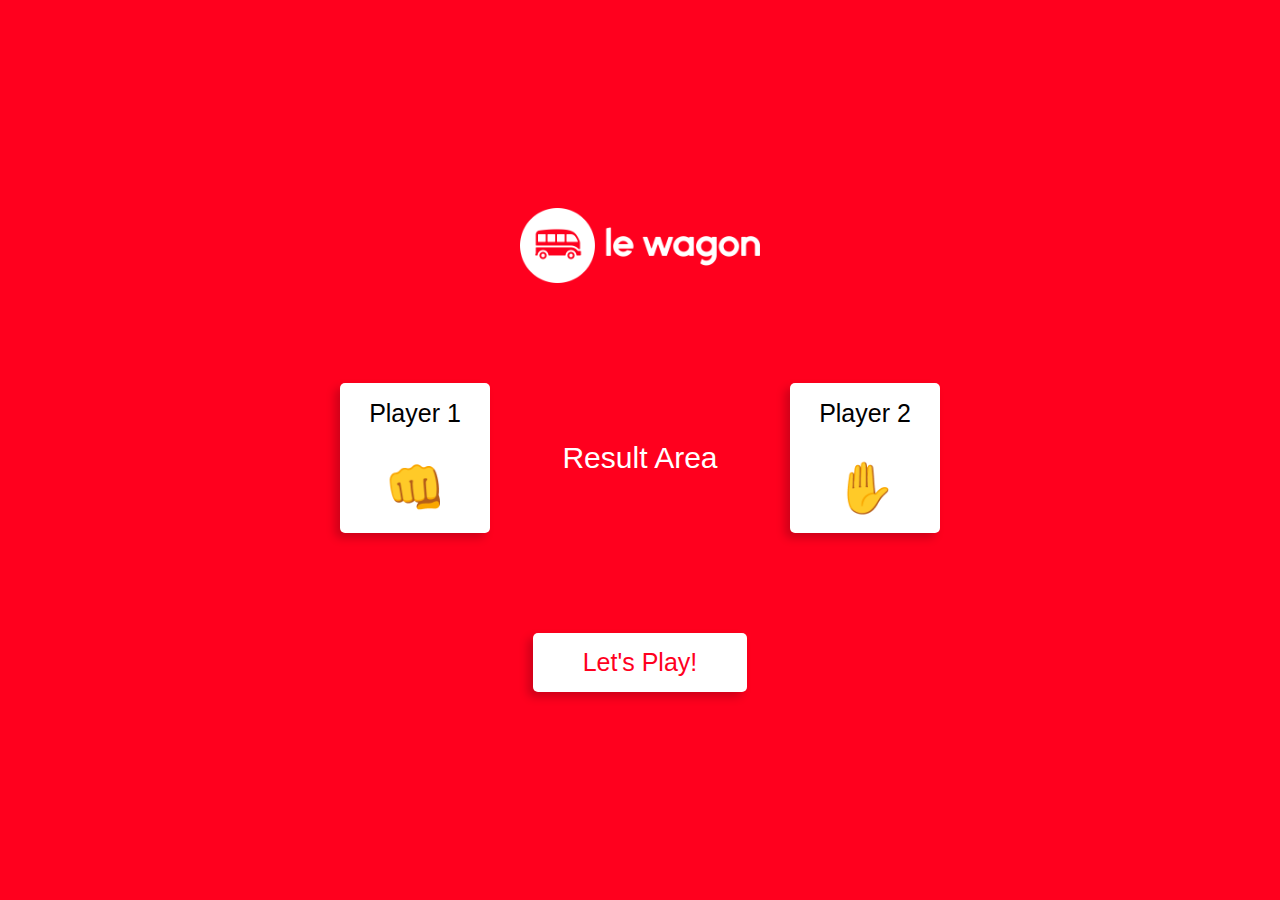
<file: Javascript | Rock, Paper, Scissors/index.html>
<html>

  <head>
    <title>Rock, Paper, Scissors</title>
    <meta charset="UTF-8">
    <link rel="stylesheet" href="main.css">
    <link rel="icon" href="favicon.png">
  </head>

  <body>
    <div class="page__container">

      <img class="logo" src="assets/logo.png" alt="Le Wagon Logo White">

      <div class="game-container">
        <div id="player1-container" class="player-container">
          <div id="player1-name" class="name">Player 1</div>
          <div id="player-1" style="font-size: 50px;">👊</div>
        </div>

        <div id="result-area" style="margin: 0 50px; font-size: 30px;">Result Area</div>

        <div id="player2-container" class="player-container">
          <div id="player2-name" class="name">Player 2</div>
          <div id="player-2" style="font-size: 50px;">✋</div>
        </div>
      </div>

      <div id="play-btn">Let's Play!</div>

    </div>
    <script src="index.js"></script>
    <!-- This is our Javascript file. Don't touch! -->
  </body>
</html>
</file>
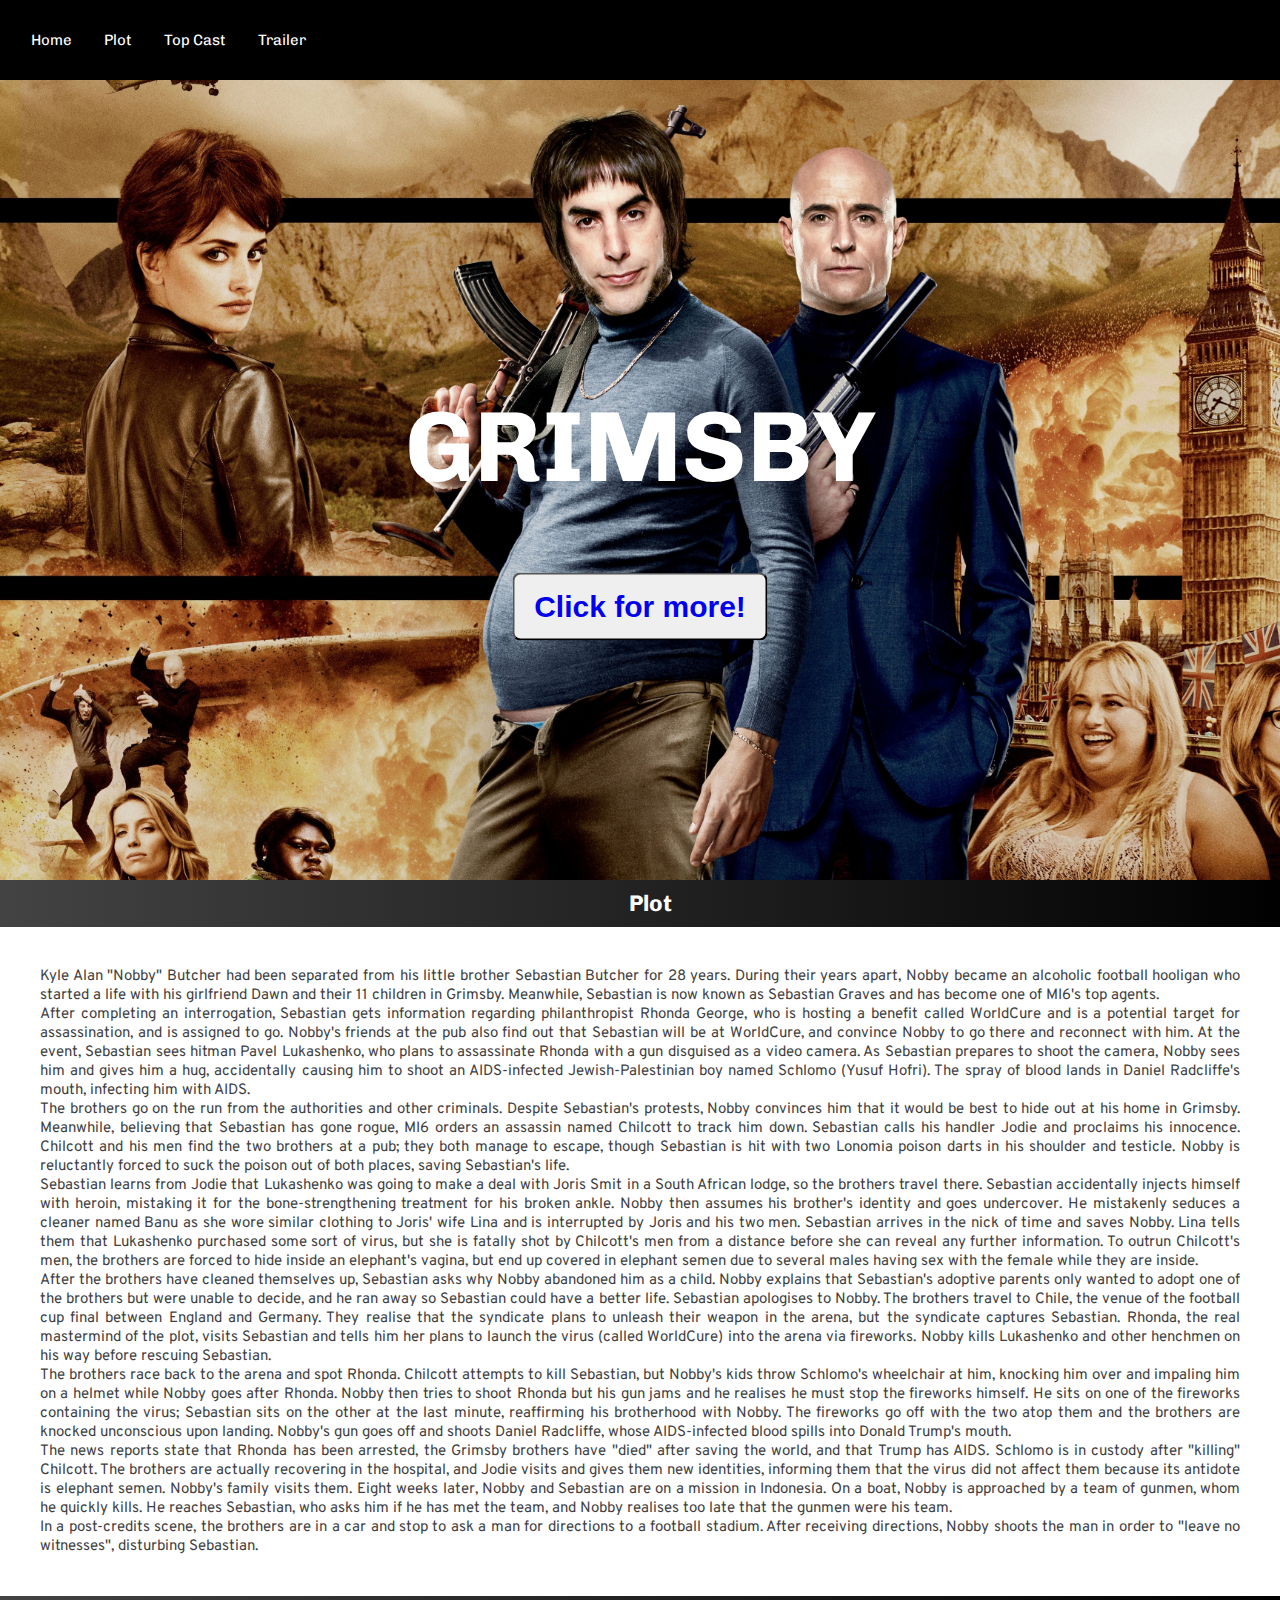
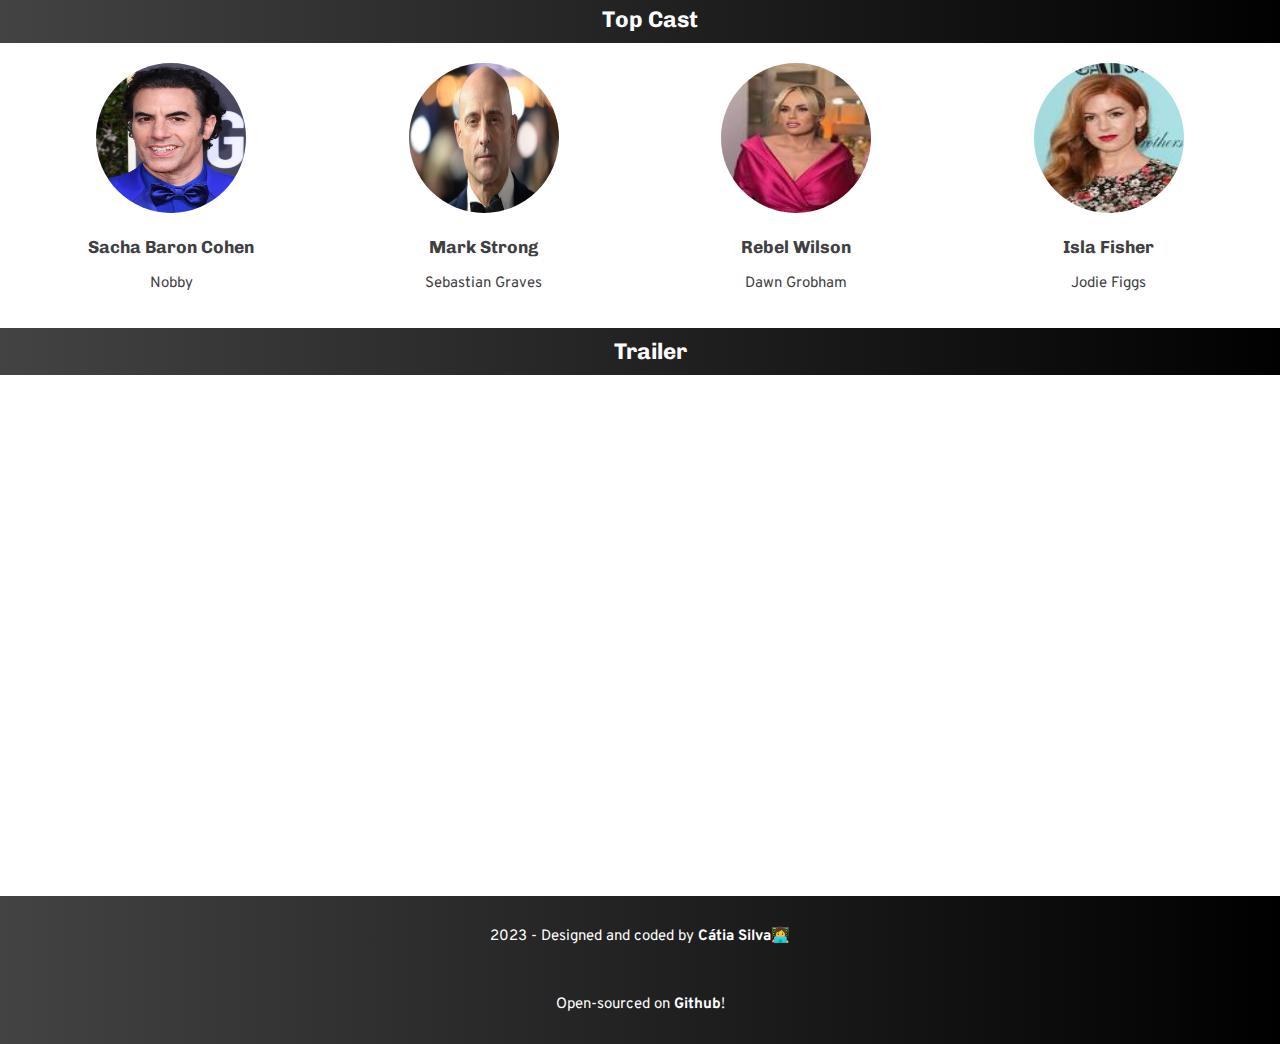
<file: my-landing-page/index.html>
<!DOCTYPE html>
<html lang="en">
<head>
  <meta charset="UTF-8">
  <title>Epic Movie</title>

  <!-- Change these Google fonts with your own choice -->
  <link href="https://fonts.googleapis.com/css?family=Chivo:700|Overpass:400,700&display=swap" rel="stylesheet">
  <link rel="stylesheet" href="style.css">
</head>
<body>
  <!-- Navbar section -->
  <nav>
    <ul>
      <li><a href="#">Home</a> </li>
      <li><a href="#plot">Plot</a> </li>
      <li><a href="#cast">Top Cast</a> </li>
      <li><a href="#trailer">Trailer</a> </li>
    </ul>
  </nav>
  <!-- Banner section -->
  <section class="banner full-height">
    <div>
      <h1>GRIMSBY</h1>
      <p class="rmv">MI6's top assassin (Mark Strong) has a brother. Unfortunately for him, he's a football hooligan (Sacha Baron Cohen) from the town of Grimsby. Nobby has everything a man from the poor English fishing town of Grimsby could want - 9 children and the most attractive girlfriend in northern England (Rebel Wilson). There's only one thing missing in his life: his little brother, Sebastian. After they were adopted by different families as children, Nobby spent 28 years searching for him. Upon hearing of his location, Nobby sets off to reunite with his brother, unaware that not only is his brother an MI6 agent, but he's just uncovered a plot that puts the world in danger. On the run and wrongfully accused, Sebastian realizes that if he is going to save the world, he will need the help of its biggest idiot.</p>
      <button><a id="button-blue" href="https://www.imdb.com/title/tt3381008/">Click for more!</a>  </button>
    </div>
     </section>
   <!-- Cards section -->
  <section class="wrap">
    <h2 id="plot" >Plot</h2>
    <div class="wrap-plot">
      <div class="plot">
          <p>
          Kyle Alan "Nobby" Butcher had been separated from his little brother Sebastian Butcher for 28 years. During their years apart, Nobby became an alcoholic football hooligan who started a life with his girlfriend Dawn and their 11 children in Grimsby. Meanwhile, Sebastian is now known as Sebastian Graves and has become one of MI6's top agents.
          <br>After completing an interrogation, Sebastian gets information regarding philanthropist Rhonda George, who is hosting a benefit called WorldCure and is a potential target for assassination, and is assigned to go. Nobby's friends at the pub also find out that Sebastian will be at WorldCure, and convince Nobby to go there and reconnect with him. At the event, Sebastian sees hitman Pavel Lukashenko, who plans to assassinate Rhonda with a gun disguised as a video camera. As Sebastian prepares to shoot the camera, Nobby sees him and gives him a hug, accidentally causing him to shoot an AIDS-infected Jewish-Palestinian boy named Schlomo (Yusuf Hofri). The spray of blood lands in Daniel Radcliffe's mouth, infecting him with AIDS.
          <br>The brothers go on the run from the authorities and other criminals. Despite Sebastian's protests, Nobby convinces him that it would be best to hide out at his home in Grimsby. Meanwhile, believing that Sebastian has gone rogue, MI6 orders an assassin named Chilcott to track him down. Sebastian calls his handler Jodie and proclaims his innocence. Chilcott and his men find the two brothers at a pub; they both manage to escape, though Sebastian is hit with two Lonomia poison darts in his shoulder and testicle. Nobby is reluctantly forced to suck the poison out of both places, saving Sebastian's life.
          <br>Sebastian learns from Jodie that Lukashenko was going to make a deal with Joris Smit in a South African lodge, so the brothers travel there. Sebastian accidentally injects himself with heroin, mistaking it for the bone-strengthening treatment for his broken ankle. Nobby then assumes his brother's identity and goes undercover. He mistakenly seduces a cleaner named Banu as she wore similar clothing to Joris' wife Lina and is interrupted by Joris and his two men. Sebastian arrives in the nick of time and saves Nobby. Lina tells them that Lukashenko purchased some sort of virus, but she is fatally shot by Chilcott's men from a distance before she can reveal any further information. To outrun Chilcott's men, the brothers are forced to hide inside an elephant's vagina, but end up covered in elephant semen due to several males having sex with the female while they are inside.
          <br>After the brothers have cleaned themselves up, Sebastian asks why Nobby abandoned him as a child. Nobby explains that Sebastian's adoptive parents only wanted to adopt one of the brothers but were unable to decide, and he ran away so Sebastian could have a better life. Sebastian apologises to Nobby. The brothers travel to Chile, the venue of the football cup final between England and Germany. They realise that the syndicate plans to unleash their weapon in the arena, but the syndicate captures Sebastian. Rhonda, the real mastermind of the plot, visits Sebastian and tells him her plans to launch the virus (called WorldCure) into the arena via fireworks. Nobby kills Lukashenko and other henchmen on his way before rescuing Sebastian.
          <br>The brothers race back to the arena and spot Rhonda. Chilcott attempts to kill Sebastian, but Nobby's kids throw Schlomo's wheelchair at him, knocking him over and impaling him on a helmet while Nobby goes after Rhonda. Nobby then tries to shoot Rhonda but his gun jams and he realises he must stop the fireworks himself. He sits on one of the fireworks containing the virus; Sebastian sits on the other at the last minute, reaffirming his brotherhood with Nobby. The fireworks go off with the two atop them and the brothers are knocked unconscious upon landing. Nobby's gun goes off and shoots Daniel Radcliffe, whose AIDS-infected blood spills into Donald Trump's mouth.
          <br>The news reports state that Rhonda has been arrested, the Grimsby brothers have "died" after saving the world, and that Trump has AIDS. Schlomo is in custody after "killing" Chilcott. The brothers are actually recovering in the hospital, and Jodie visits and gives them new identities, informing them that the virus did not affect them because its antidote is elephant semen. Nobby's family visits them. Eight weeks later, Nobby and Sebastian are on a mission in Indonesia. On a boat, Nobby is approached by a team of gunmen, whom he quickly kills. He reaches Sebastian, who asks him if he has met the team, and Nobby realises too late that the gunmen were his team.
          <br>In a post-credits scene, the brothers are in a car and stop to ask a man for directions to a football stadium. After receiving directions, Nobby shoots the man in order to "leave no witnesses", disturbing Sebastian.</p>
      </div>
    </div>
    
    <h2 id="cast">Top Cast</h2>
    <div class="cards">
      <div class="card-white">
        <img src="images/sacha.jpg" alt="">
        <h3>Sacha Baron Cohen</h3>
        <p>Nobby</p>
      </div>
      <div class="card-white">
        <img src="images/mark.jpeg" alt="">
        <h3>Mark Strong</h3>
        <p>Sebastian Graves</p>
      </div>
      <div class="card-white">
        <img src="images/rebel.jpeg" alt="">
        <h3>Rebel Wilson</h3>
        <p>Dawn Grobham</p>
      </div>
      <div class="card-white">
        <img src="images/isla.jpeg" alt="">
        <h3>Isla Fisher</h3>
        <p>Jodie Figgs</p>
      </div>
    </div>

    <h2 id="trailer">Trailer</h2>
    <div class="trailer">
      <iframe width="1060" height="415" src="https://www.youtube.com/embed/_YtclB_02wA" title="YouTube video player" frameborder="0" allow="accelerometer; autoplay; clipboard-write; encrypted-media; gyroscope; picture-in-picture; web-share" allowfullscreen></iframe>
    </div>
    
  </section>
  <!-- Footer section -->
  <footer>
    <p>2023 - Designed and coded by <a href="https://ecvcds.netlify.app/">Cátia Silva</a>👩‍💻</p> <br>
    <p>Open-sourced on <a href="https://github.com/ecvcds/porto-bootcamp-experience">Github</a>!</p>
  </footer>
</body>

</html>
</file>
<file: Javascript | Rock, Paper, Scissors/main.css>
body {
  margin: 0;
  font-family: 'Arial';
}

.page__container {
  height: 100vh;
  width: 100vw;
  display: flex;
  flex-direction: column;
  justify-content: center;
  align-items: center;
  background: #FF001E;
}

.logo {
  height: 75px;
  margin-bottom: 100px;
}

.game-container {
  display: flex;
  justify-content: center;
  align-items: center;
}

.player-container {
  height: 150px;
  width: 150px;
  display: flex;
  flex-direction: column;
  justify-content: space-around;
  align-items: center;
  background: white;
  border-radius: 5px;
  box-shadow: -5px 5px 10px rgba(0,0,0,0.2);
}

.name {
  font-size: 25px;
}

#result-area {
  width: 200px;
  text-align: center;
  color: white;
}

#play-btn {
  font-size: 25px;
  margin-top: 100px;
  padding: 15px 50px;
  background: white;
  color: #FF001E;
  border-radius: 5px;
  box-shadow: -5px 5px 10px rgba(0,0,0,0.2);
  cursor: pointer;
}

#play-btn:hover {
  box-shadow: -1px 1px 10px rgba(0,0,0,0.2);
}
</file>
<file: my-landing-page/style.css>
/* Write some CSS below */

@media screen and (max-width:1300px) {
    .banner p{
        font-size: 2em;
    }

    .card-white{
        padding: 10px;
    }

    .banner{
        background-image: url('images/background.jpeg');
        background-size: cover;
        text-align: center;
        height: 800px !important;
     }

    .rmv{
        display: none;
    }

    button{
        font-size: 30px;
    }
    iframe {
        width: 100%;
    }
  }


 
html {
    height: 100%;
}
  
img{
    width: 150px;
    height: 150px;
    border-radius: 50%;
}

img:hover{
    transform: scale(1.1);
}

body {
    font-family: Overpass;
    color: #404042;
    font-size: 15px;
    height: 100%;
    margin: 0px;
    
}

h1, h2, h3 {
    font-family: Chivo;
}

.banner a {
    font-weight: bold;
    text-decoration: none;
    transition: .3s;
}

button{
    padding: 15px 20px;
    border-radius: 8px;
}

button:hover {
    color: #CE2FAE;
    transform: scale(1.2);
}

.banner{
   background-image: url('images/background.jpeg');
   background-size: cover;
   text-align: center;
   position: relative;
}

.banner p {
    text-shadow: 2px 2px #875B31;
    color: white;
}

.banner div{
    position: absolute;
    top: 50%;
    left: 50%;
    transform: translate(-50%, -50%);
    color: white;
    margin: 0%;
}

h1{
    font-size: 100px;
    text-shadow: 10px black;
}

.wrap{
    text-align: center;
}

.plot p{
    text-align: justify;
    margin: 0px;
    padding: 20px;
}
.cards {
    display: grid;
    grid-template-columns: 1fr 1fr 1fr 1fr;
    gap: 10px;
}

.plot, .cards{
    padding-left: 100px;
    padding-right: 100px;
    margin: 0px;
    padding: 20px;
}

h2{
    background: linear-gradient(to right, #434343 0%, black 100%);
    width: 100%;
    padding: 10px;
    color: white;
    margin: 0px;
}

.card-white{
    margin: 0px;
    padding: 0px;
    text-align: center;
}

.full-height{
    height: 100%;
}

footer{
    text-align: center;
    padding: 15px;
    background: linear-gradient(to right, #434343 0%, black 100%);
    color: white;
}

footer a{
    font-weight: bold;
    text-decoration: none;
    transition: .3s;
    color: white;
}
nav{
    position: relative;
    width: 100%;
}
nav ul {
    list-style-type: none;
    overflow: hidden;
    background-color: #000000;
    padding: 15px;
    margin: 0px;
  
  }

li {
    float: left;
    font-family: Chivo;
}
  
li a {
    display: block;
    color: white;
    text-align: center;
    padding: 16px;
    text-decoration: none;
}

.trailer{
    margin: 50px;
}
</file>
